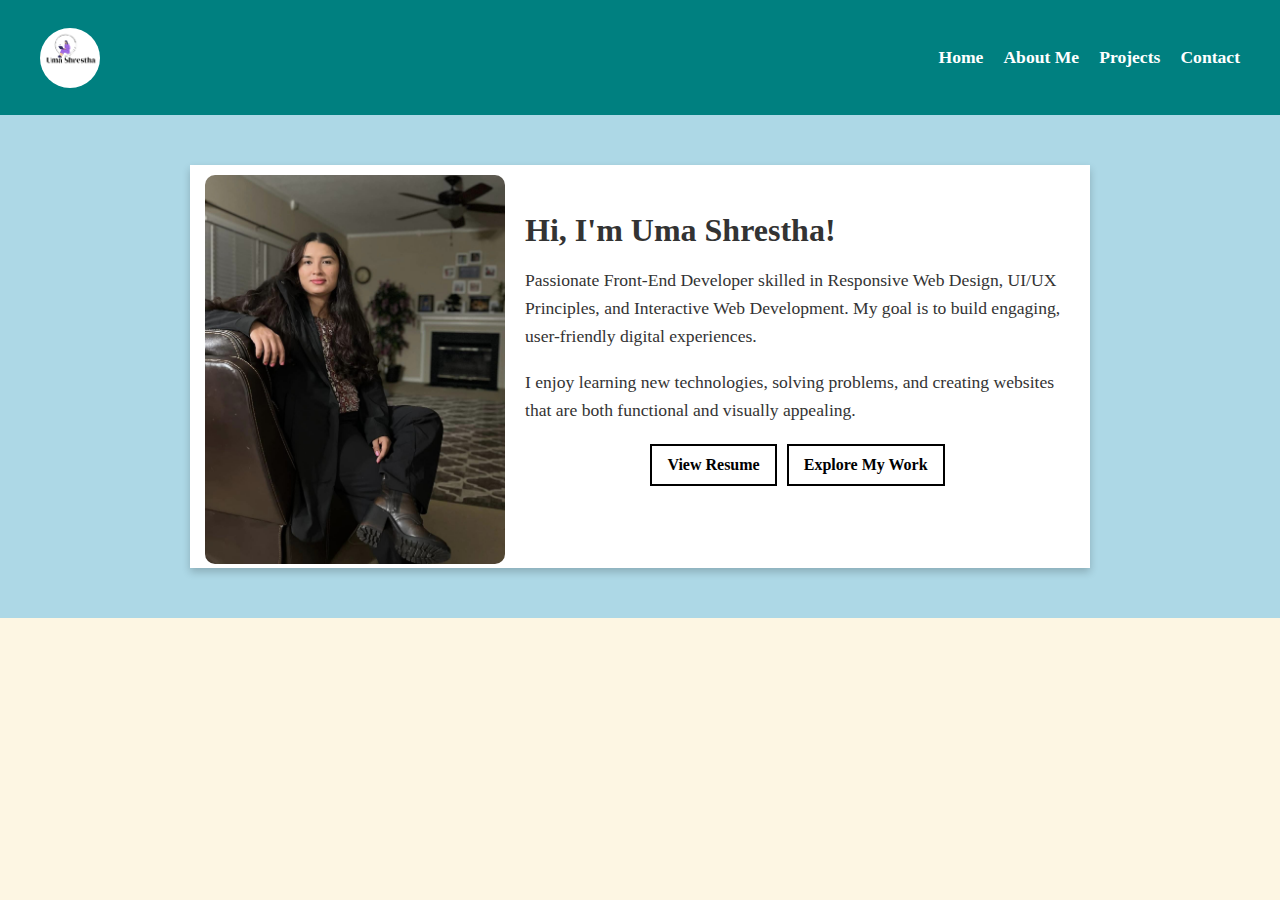
<file: about.html>
<!DOCTYPE html>
<html lang="en">
<head>
    <meta charset="UTF-8">
    <meta name="viewport" content="width=device-width, initial-scale=1.0">
    <title>About Me</title>
    <link rel="stylesheet" href="styles.css">
    <script defer src="script.js"></script>
</head>
<body>

    <header>
        <div class="logo">
            <img src="images/UmaShrestha.png" alt="Uma Shrestha Logo">
        </div>
        <nav>
            <ul class="nav-links">
                <li><a href="index.html" class="active">Home</a></li>
                <li><a href="about.html">About Me</a></li>
                <li><a href="projects.html">Projects</a></li>
                <li><a href="contact.html">Contact</a></li>
            </ul>
        </nav>
        <div class="hamburger" onclick="toggleMenu()">
            <div></div>
            <div></div>
            <div></div>
        </div>
    </header>

    <section class="about-container">
        <div class="about-content">
            <div class="about-image">
                <img src="images/uma.jpg" alt="Uma Shrestha - Profile Picture">
            </div>
            <div class="about-text">
                <h2>Hi, I'm Uma Shrestha!</h2>
                <p>Passionate Front-End Developer skilled in Responsive Web Design, UI/UX Principles, and Interactive Web Development. My goal is to build engaging, user-friendly digital experiences.</p>
                
                <p>I enjoy learning new technologies, solving problems, and creating websites that are both functional and visually appealing.</p>

                <div class="buttons">
                    <a href="resume.html" class="btn">View Resume</a>
                    <a href="projects.html" class="btn">Explore My Work</a>
                </div>

                <div class="social-icons">
                    <a href="https://linkedin.com" target="_blank"><i class="fa-brands fa-linkedin"></i></a>
                    <a href="https://github.com/ushrestha12" target="_blank"><i class="fa-brands fa-github"></i></a>
                </div>
            </div>
        </div>
    </section>

</body>
</html>
</file>
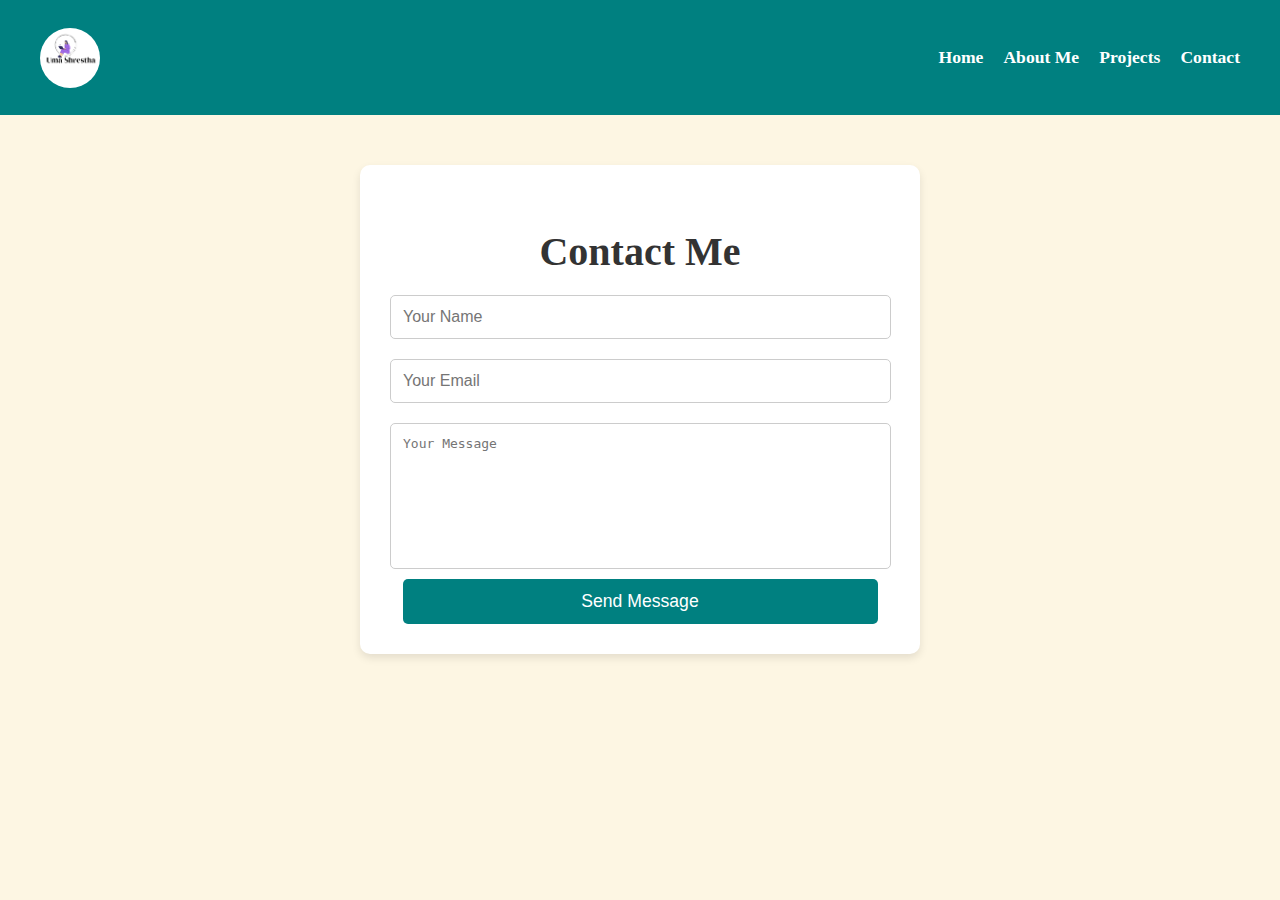
<file: contact.html>
<!DOCTYPE html>
<html lang="en">
<head>
    <meta charset="UTF-8">
    <meta name="viewport" content="width=device-width, initial-scale=1.0">
    <title>Contact Me</title>
    <link rel="stylesheet" href="styles.css">
    <script defer src="script.js"></script>
</head>
<body>

    <header>
        <div class="logo">
            <img src="images/UmaShrestha.png" alt="Uma Shrestha Logo">
        </div>
        <nav>
            <ul class="nav-links">
                <li><a href="index.html" class="active">Home</a></li>
                <li><a href="about.html">About Me</a></li>
                <li><a href="projects.html">Projects</a></li>
                <li><a href="contact.html">Contact</a></li>
            </ul>
        </nav>
        <div class="hamburger" onclick="toggleMenu()">
            <div></div>
            <div></div>
            <div></div>
        </div>
    </header>

    <section class="contact-container">
        <h2>Contact Me</h2>
        <form>
            <input type="text" placeholder="Your Name" required>
            <input type="email" placeholder="Your Email" required>
            <textarea placeholder="Your Message" required></textarea>
            <button type="submit" class="btn">Send Message</button>
        </form>
    </section>

</body>
</html>
</file>
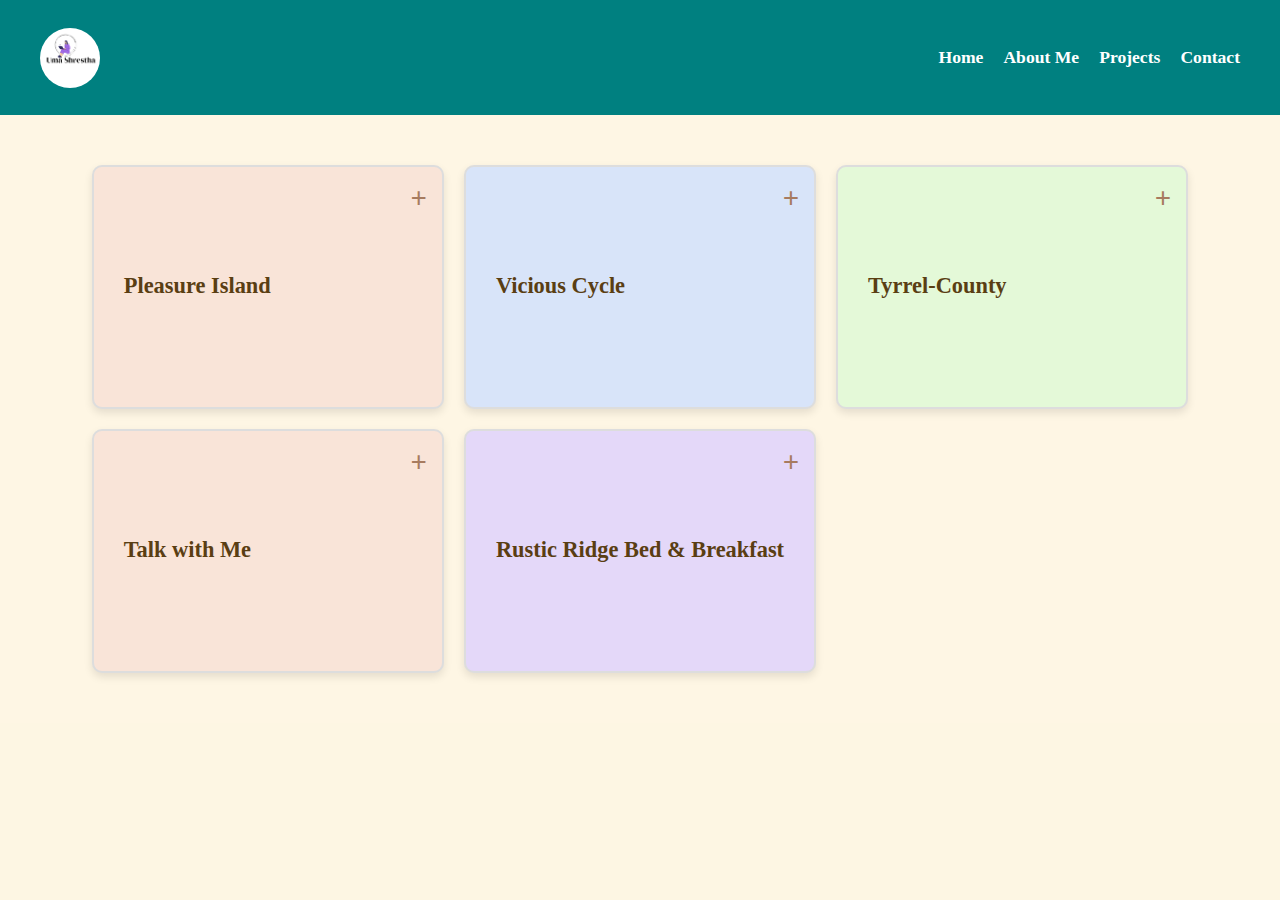
<file: projects.html>
<!DOCTYPE html>
<html lang="en">
<head>
    <meta charset="UTF-8">
    <meta name="viewport" content="width=device-width, initial-scale=1.0">
    <title>Projects</title>
    <link rel="stylesheet" href="styles.css">
    <script defer src="script.js"></script>
</head>
<body>

    <header>
        <div class="logo">
            <img src="images/UmaShrestha.png" alt="Uma Shrestha Logo">
        </div>
        <nav>
            <ul class="nav-links">
                <li><a href="index.html" class="active">Home</a></li>
                <li><a href="about.html">About Me</a></li>
                <li><a href="projects.html">Projects</a></li>
                <li><a href="contact.html">Contact</a></li>
            </ul>
        </nav>
        <div class="hamburger" onclick="toggleMenu()">
            <div></div>
            <div></div>
            <div></div>
        </div>
    </header>

    <!-- Card Section -->
    <section class="card-section">
        <div class="container">
            <div class="card">
                <h3>Pleasure Island</h3>
                
                <a href="https://wcet.waketech.edu/ushrestha/WEB125/lesson10/index.html" class="plus-sign">+</a>
                
                </div>
            <div class="card">
                <h3>Vicious Cycle</h3>
                <a href="https://wcet.waketech.edu/ushrestha/WEB140/Project%201/index.html" class="plus-sign">+</a>
                
            </div>
            <div class="card">
                <h3>Tyrrel-County</h3>
                <a href="https://github.com/ushrestha12/Tyrrell-County" class="plus-sign">+</a>
            </div>
            <div class="card">
                <h3>Talk with Me</h3>
                <a href="https://www.figma.com/proto/X6QYooGvhL0PRA63ET7SlJ/TALK-WITH-ME?type=design&node-id=1-2&t=AUO1v9btexLevYky-1&scaling=scale-down&page-id=0%3A1&starting-point-node-id=1%3A2" class="plus-sign">+</a> 
            </div>
            <div class="card">
                <h3>Rustic Ridge Bed & Breakfast</h3>
                    <a href="https://www.figma.com/proto/VjegDDAjWKV0rWZh0SVsWX/Rustic-Ridge-B%26B?node-id=2125-3&p=f&t=YPl1sWO6WX4r1MRQ-1&scaling=scale-down&content-scaling=fixed&page-id=2125%3A2&starting-point-node-id=2125%3A3" class="plus-sign">+</a> 
            </div>
        </div>
    </section>
    

</body>
</html>
</file>
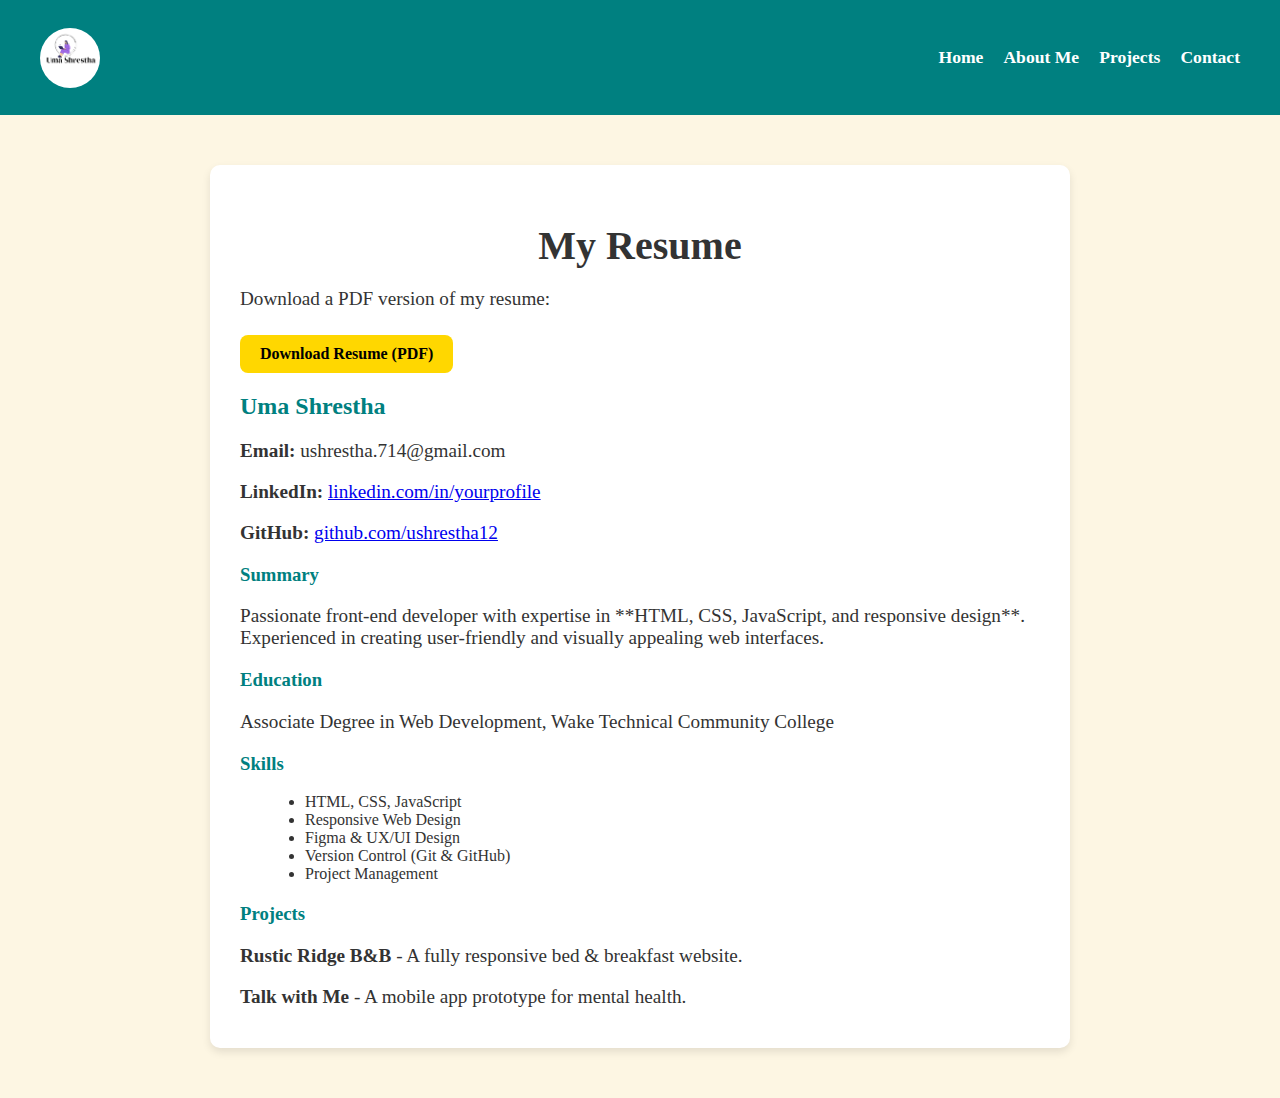
<file: resume.html>
<!DOCTYPE html>
<html lang="en">
<head>
    <meta charset="UTF-8">
    <meta name="viewport" content="width=device-width, initial-scale=1.0">
    <title>My Resume</title>
    <link rel="stylesheet" href="styles.css">
    <script defer src="script.js"></script>
</head>
<body>

    <!-- Header Section -->
    <header>
        <div class="logo">
            <img src="images/UmaShrestha.png" alt="Uma Shrestha Logo">
        </div>
        <nav>
            <ul class="nav-links">
                <li><a href="index.html" class="active">Home</a></li>
                <li><a href="about.html">About Me</a></li>
                <li><a href="projects.html">Projects</a></li>
                <li><a href="contact.html">Contact</a></li>
            </ul>
        </nav>
        <div class="hamburger" onclick="toggleMenu()">
            <div></div>
            <div></div>
            <div></div>
        </div>
    </header>

    <!-- Resume Section -->
    <section class="resume-container">
        <h1>My Resume</h1>
        <p>Download a PDF version of my resume:</p>
        <a href="images/resume.pdf" class="btn" download>Download Resume (PDF)</a>

        <div class="resume-content">
            <h2>Uma Shrestha</h2>
            <p><strong>Email:</strong> ushrestha.714@gmail.com</p>
            <p><strong>LinkedIn:</strong> <a href="https://www.linkedin.com/in/uma-shrestha/" target="_blank">linkedin.com/in/yourprofile</a></p>
            <p><strong>GitHub:</strong> <a href="https://github.com/ushrestha12" target="_blank">github.com/ushrestha12</a></p>

            <h3>Summary</h3>
            <p>
                Passionate front-end developer with expertise in **HTML, CSS, JavaScript, and responsive design**.
                Experienced in creating user-friendly and visually appealing web interfaces.
            </p>

            <h3>Education</h3>
            <p>Associate Degree in Web Development, Wake Technical Community College</p>

            <h3>Skills</h3>
            <ul>
                <li>HTML, CSS, JavaScript</li>
                <li>Responsive Web Design</li>
                <li>Figma & UX/UI Design</li>
                <li>Version Control (Git & GitHub)</li>
                <li>Project Management</li>
            </ul>

            <h3>Projects</h3>
            <p><strong>Rustic Ridge B&B</strong> - A fully responsive bed & breakfast website.</p>
            <p><strong>Talk with Me</strong> - A mobile app prototype for mental health.</p>
        </div>
    </section>

</body>
</html>
</file>
<file: styles.css>
/* General Styles */
body {
    font-family: 'Georgia', serif;
    background-color: #FDF6E3;
    color: #333;
    margin: 0;
    padding: 0;
}

/* Header & Navigation */
header {
    display: flex;
    align-items: center;
    justify-content: space-between;
    background-color: #008080;
    padding: 15px 40px;
    color: white;
    position: relative; /* Ensures content stays within header */
    z-index: 1000;
    height: 85px;
}
.logo {
    display: flex;
    align-items: center;
    height: 100%;
}

.logo img {
    max-width: 60px;
    height: auto;
    border-radius: 50%;
    display: block;
}

nav ul {
    list-style: none;
    display: flex;
    gap: 20px;
    padding: 0;
    margin: 0;
}

nav ul li {
    display: inline;
}

nav ul li a {
    text-decoration: none;
    color: white;
    font-size: 1.1em;
    font-weight: bold;
    transition: 0.3s;
}

nav ul li a:hover {
    color: #FFD700;
}

/* Hamburger Menu */
.hamburger {
    display: none;
    flex-direction: column;
    cursor: pointer;
    background: none;
    border: none;
    padding: 10px;
    z-index: 1000;
}

.hamburger div {
    width: 30px;
    height: 3px;
    background: white;
    margin: 5px 0;
}
@media (max-width: 768px) {
    header {
        padding: 10px 20px;
        
    }

    
    

    .logo img {
        max-width: 50px; /* Adjust for mobile */
        
    }

    .hamburger {
        z-index: 1001; /* Ensure it's above other elements */
    }

    .nav-links {
        position: absolute;
        top: 100%; /* Push below the header */
        left: 0;
        width: 100%;
    }
}

/* Hero Section */
.hero {
    text-align: center;
    padding: 100px 20px;
    background: url('hero-background.jpg') no-repeat center center/cover;
    color: white;
}

.hero h1 {
    font-size: 3em;
    margin: 0;
    color: black; 
}

.hero p {
    font-size: 1.5em;
    margin: 10px 0;
    color: #4a90e2;
}

/* About Page */
.about-container {
    display: flex;
    flex-wrap: wrap;
    align-items: center;
    justify-content: center;
    padding: 50px;
    background-color: #ADD8E6;
}

.about-content {
    display: flex;
    max-width: 900px;
    background: white;
    box-shadow: 0 4px 8px rgba(0, 0, 0, 0.2);
}

.about-image img {
    width: 300px;
    height: auto;
    border-radius: 10px;
    margin-top: 10px;
    margin-left: 15px;
}

.about-text {
    padding: 20px;
    flex: 1;
}

.about-text h2 {
    font-size: 2em;
    margin-bottom: 10px;
}

.about-text p {
    font-size: 1.1em;
    line-height: 1.6;
}

/* Resume Page */
.resume-container {
    max-width: 800px;
    margin: 50px auto;  /* Centers the content */
    padding: 30px;  /* Adds space inside the box */
    background: white;
    box-shadow: 0 4px 8px rgba(0, 0, 0, 0.1);
    border-radius: 10px;
    text-align: left; /* Align text properly */
}

/* Header & Links */
.resume-container h1 {
    font-size: 2.5em;
    margin-bottom: 15px;
    text-align: center;
}

.resume-container p {
    font-size: 1.2em;
    margin-bottom: 10px;
}

.resume-content {
    margin-top: 20px;
}

.resume-content h2, h3 {
    color: #008080;
    margin-top: 20px;
}

.resume-content ul {
    list-style: disc;
    margin-left: 25px; /* Adds indentation for lists */
}

.resume-container a.btn {
    display: inline-block;
    margin-top: 15px;
    padding: 10px 20px;
    background: #FFD700;
    color: black;
    font-weight: bold;
    text-decoration: none;
    border-radius: 8px;
}

.resume-container a.btn:hover {
    background: #FFA500;
}

/* Responsive Adjustments */
@media (max-width: 768px) {
    .resume-container {
        padding: 20px;
        margin: 30px auto;
    }

    .resume-container h1 {
        font-size: 2em;
    }

    .resume-container p {
        font-size: 1em;
    }
}


/* Project Cards */

.card-section {
    padding: 50px 20px;
    background-color: #fef6e4; /* Light background */
    display: flex;
    justify-content: center;
}

.container {
    display: grid;
    grid-template-columns: repeat(auto-fit, minmax(350px, 1fr)); /* Adjust column layout */
    gap: 20px; /* Space between cards */
    max-width: 1100px;
    margin: auto;
}

/* Individual Project Cards */
.card {
    background-color: white;
    border: 2px solid #ddd;
    border-radius: 10px;
    box-shadow: 0 4px 8px rgba(0, 0, 0, 0.1);
    padding: 30px;
    text-align: center;
    height: 180px; /* Consistent card height */
    display: flex;
    justify-content: space-between;
    align-items: center;
    position: relative;
}

/* Project Title */
.card h3 {
    font-size: 1.4em;
    font-weight: bold;
    color: #5a3e13;
    flex: 1; /* Ensure title is left-aligned */
    text-align: left;
}

/* Plus Sign for Links */
.plus-sign {
    font-size: 1.8em;
    font-weight: bold;
    color: #a77b5f;
    text-decoration: none;
    position: absolute;
    top: 15px;
    right: 15px;
    transition: color 0.3s ease-in-out;
}

.plus-sign:hover {
    color: #008080;
}

/* Unique Background Colors for Each Card */
.card:nth-child(1) { background-color: #f9e4d8; } /* Light peach */
.card:nth-child(2) { background-color: #d8e4f9; } /* Light blue */
.card:nth-child(3) { background-color: #e4f9d8; } /* Light green */
.card:nth-child(4) { background-color: #f9e4d8; } /* Light peach */
.card:nth-child(5) { background-color: #e4d8f9; } /* Light lavender */

/* Responsive Layout */
@media (max-width: 768px) {
    .container {
        grid-template-columns: 1fr; /* One column layout for mobile */
    }

    .card {
        height: auto; /* Let cards adjust dynamically */
        flex-direction: row;
        justify-content: space-between;
        padding: 20px;
    }
}


/* Contact Form */
.contact-container {
    max-width: 500px;
    margin: 50px auto;
    padding: 30px;
    background: white;
    box-shadow: 0 4px 8px rgba(0, 0, 0, 0.1);
    border-radius: 10px;
    text-align: center;
}

.contact-container h2 {
    font-size: 2.5em;
    margin-bottom: 10px;
}

.contact-container form {
    display: flex;
    flex-direction: column;
}

.contact-container input,
.contact-container textarea {
    width: 95%; /* Keep all inputs same width */
    padding: 12px;
    margin: 10px 0;
    border: 1px solid #ccc;
    border-radius: 5px;
    font-size: 1em;
    display: block;
    margin-left: auto;
    margin-right: auto; 
}
.contact-container textarea {
    resize: none; /* Prevent resizing */
    height: 120px; /* Set a fixed height */
}

.contact-container button {
    width: 95%; /* Make it same width as inputs */
    padding: 12px;
    background: #008080;
    color: white;
    border: none;
    cursor: pointer;
    font-size: 1.1em;
    border-radius: 5px;
    transition: 0.3s ease-in-out;
    display: block;
    margin-left: auto;
    margin-right: auto;
}

.contact-container button:hover {
    background: #005f5f;
}

/* Default Navigation (Desktop) */
.nav-links {
    list-style: none;
    display: flex;
    gap: 20px;
    padding: 0;
    margin: 0;
}
/* Responsive Styles */
@media (max-width: 768px) {
    .container {
        grid-template-columns: 1fr;
    }

    .card {
        height: auto;
    }

    .about-content {
        flex-direction: column;
        text-align: center;
    }

    .about-image img {
        width: 80%;
    }

    .hamburger {
        display: flex;
        flex-direction: column;
        cursor: pointer;
        z-index: 1000;
        background: none;
        border: none;
        padding: 10px;
    }
    .hamburger div {
        width: 30px;
        height: 3px;
        background: white;
        margin: 5px 0;
    }

    .nav-links {
        display: none;
        flex-direction: column;
        background: #008080;
        width: 100%;
        position: absolute;
        top: 60px;
        left: 0;
        padding: 10px 0;
        text-align: center;
        z-index: 999;
    }
    .nav-links li {
        width: 100%;
        text-align: center;
        padding: 10px 0;
    }
    .nav-links.active {
        display: flex; /* Show menu when active */
        flex-direction: column;
        align-items: center;
        width: 100%;
    }
}
.buttons {
    margin-top: 20px; /* Adds space above buttons */
    display: flex;
    flex-wrap: wrap; /* Allows buttons to stack on smaller screens */
    justify-content: center; /* Centers the buttons */
    gap: 10px; /* Adds space between buttons */
}

.buttons .btn {
    display: inline-block;
    padding: 10px 15px;
    border: 2px solid black;
    text-decoration: none;
    font-weight: bold;
    color: black;
    transition: 0.3s;
}

.buttons .btn:hover {
    background: black;
    color: white;
}
/* Responsive Fix */
@media (max-width: 480px) {
    .contact-container {
        max-width: 90%;
    }

    .contact-container input,
    .contact-container textarea,
    .contact-container button {
        width: 100%; /* Full width on smaller screens */
    }
}
</file>
